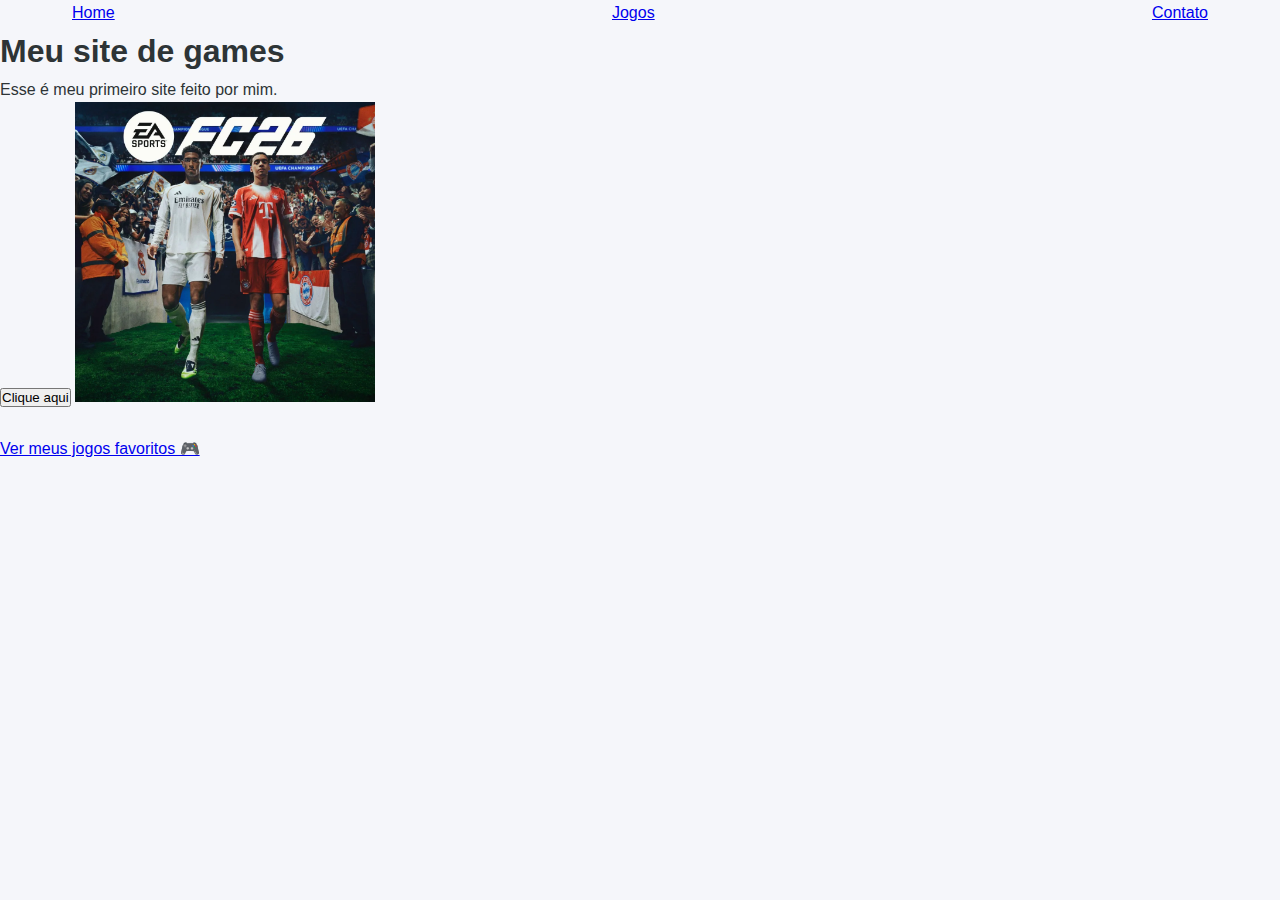
<file: index.html>
<!DOCTYPE html>
<html>
  <head>
    <title>Campos Shop</title>

     <meta name="viewport" content="width=device-width, initial-scale=1.0">
<link rel="stylesheet" href="style.css">

  </head>

  <body>
    <nav>
  <a href="index.html">Home</a>
  <a href="jogos.html">Jogos</a>
  <a href="contato.html">Contato</a>
</nav>

    <h1>Meu site de games</h1>
    <p id="texto">Esse é meu primeiro site feito por mim.</p>
  

    <button onclick="mudarTexto()">Clique aqui</button>

<script>
  let mudou = false;

  function mudarTexto() {
    const texto = document.getElementById("texto");

    if (mudou === false) {
      texto.innerText = "FIFA é um dos meus jogos favoritos ⚽🔥";
      mudou = true;
    } else {
      texto.innerText = "Esse é meu primeiro site feito por mim.";
      mudou = false;
    }
  }
</script>

<body>
      <img src="fifa.jpg" alt="Imagem do jogo" width="300">
    
      <br><br>
<a href="jogos.html">Ver meus jogos favoritos 🎮</a>
</file>
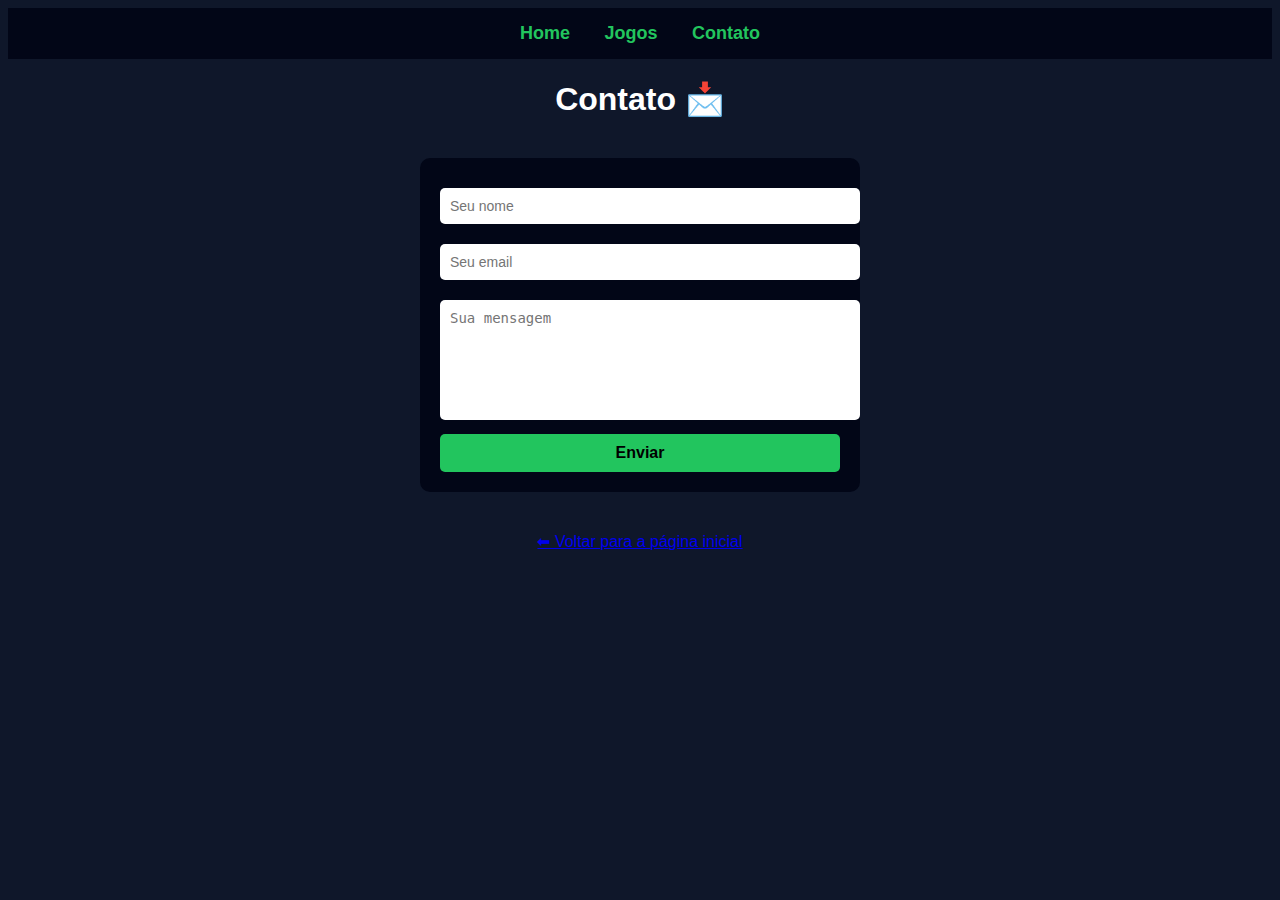
<file: contato.html>
<!DOCTYPE html>
<html>
<head>
  <title>Contato</title>

  <style>
    body {
      background-color: #0f172a;
      color: white;
      font-family: Arial, sans-serif;
      text-align: center;
    }

    nav {
      background-color: #020617;
      padding: 15px;
    }

    nav a {
      margin: 0 15px;
      color: #22c55e;
      text-decoration: none;
      font-weight: bold;
      font-size: 18px;
    }

    nav a:hover {
      text-decoration: underline;
    }

    .container {
      max-width: 400px;
      margin: 40px auto;
      background-color: #020617;
      padding: 20px;
      border-radius: 10px;
    }

    input, textarea {
      width: 100%;
      padding: 10px;
      margin: 10px 0;
      border: none;
      border-radius: 5px;
      font-size: 14px;
    }

    textarea {
      resize: none;
      height: 100px;
    }

    button {
      width: 100%;
      padding: 10px;
      background-color: #22c55e;
      border: none;
      border-radius: 5px;
      font-size: 16px;
      font-weight: bold;
      cursor: pointer;
    }

    button:hover {
      background-color: #16a34a;
    }
  </style>
</head>

<body>

  <nav>
    <a href="index.html">Home</a>
    <a href="jogos.html">Jogos</a>
    <a href="contato.html">Contato</a>
  </nav>

  <h1>Contato 📩</h1>

  <div class="container">
  <form id="formContato">
    <input type="text" id="nome" placeholder="Seu nome" required>
    <input type="email" id="email" placeholder="Seu email" required>
    <textarea id="mensagem" placeholder="Sua mensagem"></textarea>

    <button type="submit">Enviar</button>

    <p id="sucesso" style="display:none; color:#22c55e; margin-top:15px;">
      ✅ Mensagem enviada com sucesso!
    </p>
  </form>
</div>


  <a href="index.html">⬅ Voltar para a página inicial</a>

<script>
  const form = document.getElementById("formContato");
  const mensagemSucesso = document.getElementById("sucesso");

  form.addEventListener("submit", function(event) {
    event.preventDefault(); // impede recarregar a página

    mensagemSucesso.style.display = "block";
    form.reset(); // limpa os campos
  });
</script>

</body>
</html>
</file>
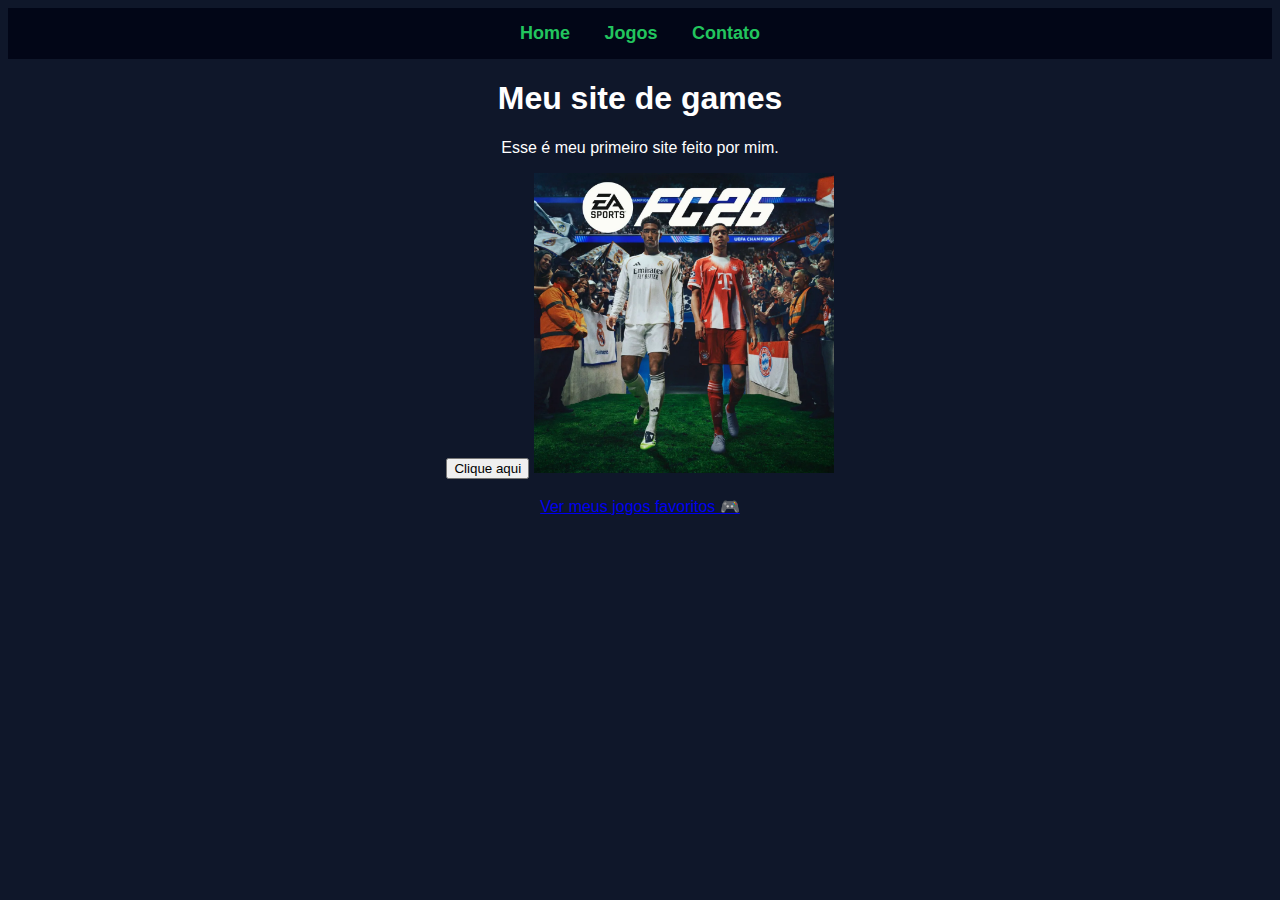
<file: index2.html>
<!DOCTYPE html>
<html>
  <head>
    <title>Campos Shop</title>

    <style>
  body {
    background-color: #0f172a;
    color: white;
    font-family: Arial, sans-serif;
    text-align: center;
  }

  nav {
    background-color: #020617;
    padding: 15px;
  }

  nav a {
    margin: 0 15px;
    color: #22c55e;
    text-decoration: none;
    font-weight: bold;
    font-size: 18px;
  }

  nav a:hover {
    text-decoration: underline;
  }
</style>

    </style>
  </head>

  <body>
    <nav>
  <a href="index.html">Home</a>
  <a href="jogos.html">Jogos</a>
  <a href="contato.html">Contato</a>
</nav>

    <h1>Meu site de games</h1>
    <p id="texto">Esse é meu primeiro site feito por mim.</p>
  

    <button onclick="mudarTexto()">Clique aqui</button>

<script>
  let mudou = false;

  function mudarTexto() {
    const texto = document.getElementById("texto");

    if (mudou === false) {
      texto.innerText = "FIFA é um dos meus jogos favoritos ⚽🔥";
      mudou = true;
    } else {
      texto.innerText = "Esse é meu primeiro site feito por mim.";
      mudou = false;
    }
  }
</script>

<body>
      <img src="fifa.jpg" alt="Imagem do jogo" width="300">
    
      <br><br>
<a href="jogos.html">Ver meus jogos favoritos 🎮</a>
</file>
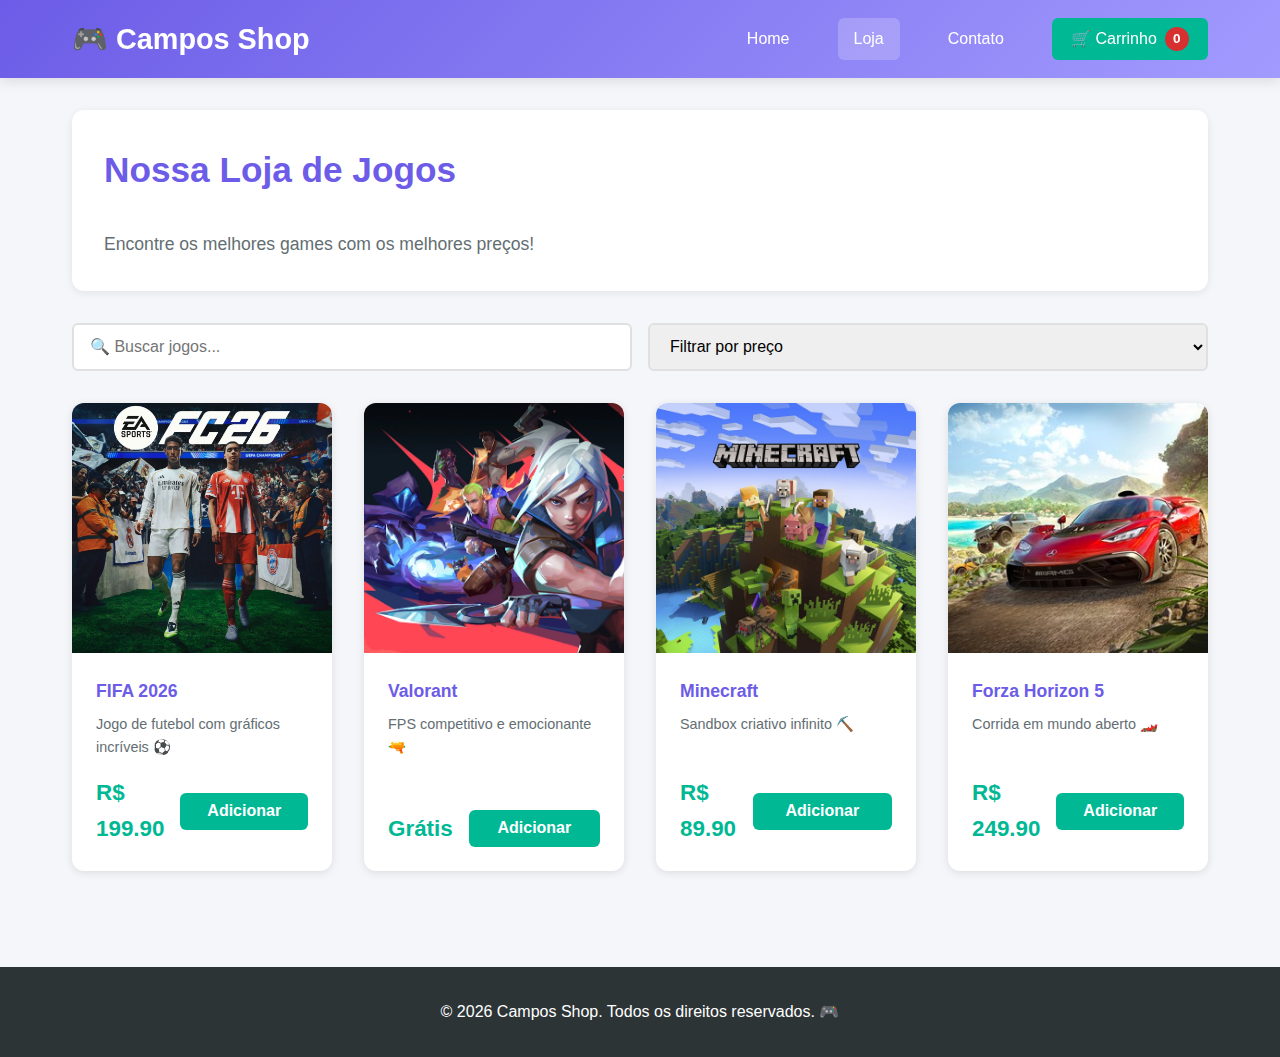
<file: jogos.html>
<!DOCTYPE html>
<html>
<head>
  <title>Loja - Campos Shop</title>
  <meta name="viewport" content="width=device-width, initial-scale=1.0">
  <link rel="stylesheet" href="style.css">
</head>

<body>
  <header>
    <nav>
      <div class="nav-brand">🎮 Campos Shop</div>
      <div class="nav-links">
        <a href="index.html">Home</a>
        <a href="jogos.html" class="active">Loja</a>
        <a href="contato.html">Contato</a>
        <a href="#" class="cart-link" onclick="toggleCarrinho(); return false;">
          🛒 Carrinho <span class="cart-count" id="cartCount">0</span>
        </a>
      </div>
    </nav>
  </header>

  <main>
    <section class="shop-header">
      <h1>Nossa Loja de Jogos</h1>
      <p>Encontre os melhores games com os melhores preços!</p>
    </section>

    <section class="filters">
      <input type="text" id="searchInput" placeholder="🔍 Buscar jogos..." onkeyup="filtrarProdutos()">
      <select id="filterPrice" onchange="filtrarProdutos()">
        <option value="">Filtrar por preço</option>
        <option value="free">Grátis</option>
        <option value="0-100">R$ 0 - R$ 100</option>
        <option value="100-250">R$ 100 - R$ 250</option>
        <option value="250+">Acima de R$ 250</option>
      </select>
    </section>

    <div class="products-grid" id="productsList">
      <!-- Produtos serão carregados aqui via JavaScript -->
    </div>
  </main>

  <!-- Carrinho Flutuante -->
  <div id="carrinho-modal" class="carrinho-modal hidden">
    <div class="carrinho-content">
      <div class="carrinho-header">
        <h2>Seu Carrinho</h2>
        <button onclick="toggleCarrinho()" class="close-btn">✕</button>
      </div>
      <div id="carrinho-items" class="carrinho-items">
        <!-- Itens serão adicionados aqui -->
      </div>
      <div class="carrinho-footer">
        <div class="total">
          <strong>Total: R$ <span id="totalPreco">0.00</span></strong>
        </div>
        <button onclick="finalizarCompra()" class="btn-checkout">Finalizar Compra</button>
        <button onclick="limparCarrinho()" class="btn-clear">Limpar Carrinho</button>
      </div>
    </div>
  </div>

  <footer>
    <p>&copy; 2026 Campos Shop. Todos os direitos reservados. 🎮</p>
  </footer>

  <script src="carrinho.js"></script>
  <script>
    // Base de dados de produtos
    const produtos = [
      { id: 1, nome: 'FIFA 2026', preco: 199.90, imagem: 'fifa.jpg', descricao: 'Jogo de futebol com gráficos incríveis ⚽', categoria: 'esportes' },
      { id: 2, nome: 'Valorant', preco: 0, imagem: 'valorant.jpg', descricao: 'FPS competitivo e emocionante 🔫', categoria: 'fps' },
      { id: 3, nome: 'Minecraft', preco: 89.90, imagem: 'minecraft.jpg', descricao: 'Sandbox criativo infinito ⛏️', categoria: 'sandbox' },
      { id: 4, nome: 'Forza Horizon 5', preco: 249.90, imagem: 'forza.jpg', descricao: 'Corrida em mundo aberto 🏎️', categoria: 'corrida' }
    ];

    function renderizarProdutos(lista = produtos) {
      const container = document.getElementById('productsList');
      container.innerHTML = '';
      
      if (lista.length === 0) {
        container.innerHTML = '<p style="grid-column: 1/-1; text-align: center; padding: 40px;">Nenhum produto encontrado :(</p>';
        return;
      }

      lista.forEach(produto => {
        const card = document.createElement('div');
        card.className = 'product-card';
        card.innerHTML = `
          <div class="product-image">
            <img src="${produto.imagem}" alt="${produto.nome}">
          </div>
          <div class="product-info">
            <h3>${produto.nome}</h3>
            <p>${produto.descricao}</p>
            <div class="product-footer">
              <span class="price">${produto.preco === 0 ? 'Grátis' : 'R$ ' + produto.preco.toFixed(2)}</span>
              <button onclick="adicionarCarrinho('${produto.nome}', ${produto.preco})" class="btn-add">Adicionar</button>
            </div>
          </div>
        `;
        container.appendChild(card);
      });
    }

    function filtrarProdutos() {
      const search = document.getElementById('searchInput').value.toLowerCase();
      const priceFilter = document.getElementById('filterPrice').value;

      let filtered = produtos.filter(p => {
        const matchSearch = p.nome.toLowerCase().includes(search) || p.descricao.toLowerCase().includes(search);
        
        let matchPrice = true;
        if (priceFilter === 'free') matchPrice = p.preco === 0;
        else if (priceFilter === '0-100') matchPrice = p.preco > 0 && p.preco <= 100;
        else if (priceFilter === '100-250') matchPrice = p.preco > 100 && p.preco <= 250;
        else if (priceFilter === '250+') matchPrice = p.preco > 250;
        
        return matchSearch && matchPrice;
      });

      renderizarProdutos(filtered);
    }

    // Carregar produtos na inicialização
    renderizarProdutos();
  </script>

</body>
</html>
</file>
<file: style.css>
* {
  margin: 0;
  padding: 0;
  box-sizing: border-box;
}

:root {
  --primary-color: #6c5ce7;
  --secondary-color: #00b894;
  --danger-color: #d63031;
  --dark-bg: #2d3436;
  --light-bg: #f5f6fa;
  --text-dark: #2d3436;
  --text-light: #636e72;
  --border-radius: 12px;
  --transition: all 0.3s ease;
}

body {
  font-family: 'Segoe UI', Tahoma, Geneva, Verdana, sans-serif;
  background-color: var(--light-bg);
  color: var(--text-dark);
  line-height: 1.6;
}

/* HEADER E NAVEGAÇÃO */
header {
  background: linear-gradient(135deg, var(--primary-color), #a29bfe);
  color: white;
  padding: 1rem 0;
  position: sticky;
  top: 0;
  z-index: 100;
  box-shadow: 0 4px 12px rgba(0, 0, 0, 0.1);
}

nav {
  max-width: 1200px;
  margin: 0 auto;
  padding: 0 2rem;
  display: flex;
  justify-content: space-between;
  align-items: center;
  flex-wrap: wrap;
  gap: 2rem;
}

.nav-brand {
  font-size: 1.8rem;
  font-weight: bold;
  white-space: nowrap;
}

.nav-links {
  display: flex;
  gap: 2rem;
  align-items: center;
  flex-wrap: wrap;
}

.nav-links a {
  color: white;
  text-decoration: none;
  padding: 0.5rem 1rem;
  border-radius: 6px;
  transition: var(--transition);
  font-weight: 500;
}

.nav-links a:hover,
.nav-links a.active {
  background-color: rgba(255, 255, 255, 0.2);
}

.cart-link {
  background-color: var(--secondary-color);
  padding: 0.5rem 1.2rem !important;
  border-radius: 20px;
  display: flex;
  align-items: center;
  gap: 0.5rem;
  font-weight: bold;
}

.cart-count {
  background-color: var(--danger-color);
  color: white;
  border-radius: 50%;
  width: 24px;
  height: 24px;
  display: flex;
  align-items: center;
  justify-content: center;
  font-size: 0.85rem;
  font-weight: bold;
}

/* MAIN */
main {
  max-width: 1200px;
  margin: 0 auto;
  padding: 2rem;
}

/* HERO SECTION */
.hero {
  background: linear-gradient(135deg, var(--primary-color), #a29bfe);
  color: white;
  padding: 4rem 2rem;
  border-radius: var(--border-radius);
  text-align: center;
  margin-bottom: 4rem;
  box-shadow: 0 8px 24px rgba(108, 92, 231, 0.2);
}

.hero h1 {
  font-size: 3rem;
  margin-bottom: 1rem;
  animation: slideDown 0.6s ease;
}

.hero p {
  font-size: 1.2rem;
  margin-bottom: 2rem;
  opacity: 0.95;
}

@keyframes slideDown {
  from {
    opacity: 0;
    transform: translateY(-20px);
  }
  to {
    opacity: 1;
    transform: translateY(0);
  }
}

/* BOTÕES */
.btn-primary,
.btn-add,
.btn-checkout {
  background-color: var(--secondary-color);
  color: white;
  border: none;
  padding: 0.8rem 2rem;
  border-radius: 6px;
  cursor: pointer;
  font-weight: bold;
  transition: var(--transition);
  font-size: 1rem;
}

.btn-primary:hover,
.btn-add:hover,
.btn-checkout:hover {
  background-color: #27ae60;
  transform: translateY(-2px);
  box-shadow: 0 4px 12px rgba(0, 184, 148, 0.3);
}

.btn-primary {
  display: inline-block;
  padding: 1rem 2.5rem;
  font-size: 1.1rem;
  text-decoration: none;
}

.btn-add {
  width: 100%;
  padding: 0.6rem;
}

.btn-clear {
  background-color: #95a5a6;
  color: white;
  border: none;
  padding: 0.8rem 2rem;
  border-radius: 6px;
  cursor: pointer;
  font-weight: bold;
  transition: var(--transition);
}

.btn-clear:hover {
  background-color: #7f8c8d;
}

/* SEÇÕES */
.featured,
.shop-header {
  margin-bottom: 3rem;
}

.featured h2,
.shop-header h1 {
  color: var(--primary-color);
  margin-bottom: 2rem;
  font-size: 2.2rem;
}

.shop-header {
  background: white;
  padding: 2rem;
  border-radius: var(--border-radius);
  box-shadow: 0 2px 8px rgba(0, 0, 0, 0.08);
  margin-bottom: 2rem;
}

.shop-header p {
  color: var(--text-light);
  font-size: 1.1rem;
}

/* FILTROS */
.filters {
  display: flex;
  gap: 1rem;
  margin-bottom: 2rem;
  flex-wrap: wrap;
}

.filters input,
.filters select {
  padding: 0.8rem 1rem;
  border: 2px solid #e0e0e0;
  border-radius: 6px;
  font-size: 1rem;
  transition: var(--transition);
  flex: 1;
  min-width: 200px;
}

.filters input:focus,
.filters select:focus {
  outline: none;
  border-color: var(--primary-color);
  box-shadow: 0 0 0 3px rgba(108, 92, 231, 0.1);
}

/* GRID DE PRODUTOS */
.products-grid {
  display: grid;
  grid-template-columns: repeat(auto-fill, minmax(250px, 1fr));
  gap: 2rem;
}

.product-card {
  background: white;
  border-radius: var(--border-radius);
  overflow: hidden;
  box-shadow: 0 2px 8px rgba(0, 0, 0, 0.1);
  transition: var(--transition);
  display: flex;
  flex-direction: column;
}

.product-card:hover {
  transform: translateY(-8px);
  box-shadow: 0 12px 24px rgba(0, 0, 0, 0.15);
}

.product-image {
  width: 100%;
  height: 250px;
  overflow: hidden;
  background-color: #f0f0f0;
}

.product-image img {
  width: 100%;
  height: 100%;
  object-fit: cover;
  transition: var(--transition);
}

.product-card:hover .product-image img {
  transform: scale(1.05);
}

.product-info {
  padding: 1.5rem;
  display: flex;
  flex-direction: column;
  flex: 1;
}

.product-info h3 {
  color: var(--primary-color);
  margin-bottom: 0.5rem;
  font-size: 1.1rem;
}

.product-info p {
  color: var(--text-light);
  margin-bottom: 1rem;
  flex: 1;
  font-size: 0.9rem;
}

.product-footer {
  display: flex;
  justify-content: space-between;
  align-items: center;
  gap: 1rem;
  margin-top: auto;
}

.price {
  font-size: 1.4rem;
  font-weight: bold;
  color: var(--secondary-color);
}

/* CARRINHO MODAL */
.carrinho-modal {
  position: fixed;
  top: 0;
  left: 0;
  right: 0;
  bottom: 0;
  background-color: rgba(0, 0, 0, 0.6);
  display: flex;
  align-items: flex-end;
  z-index: 1000;
  animation: slideUp 0.3s ease;
}

.carrinho-modal.hidden {
  display: none;
}

@keyframes slideUp {
  from {
    transform: translateY(100%);
  }
  to {
    transform: translateY(0);
  }
}

.carrinho-content {
  background: white;
  width: 100%;
  max-width: 500px;
  max-height: 90vh;
  border-radius: 12px 12px 0 0;
  display: flex;
  flex-direction: column;
  box-shadow: 0 -4px 20px rgba(0, 0, 0, 0.2);
}

.carrinho-header {
  display: flex;
  justify-content: space-between;
  align-items: center;
  padding: 1.5rem;
  border-bottom: 2px solid var(--light-bg);
}

.carrinho-header h2 {
  color: var(--primary-color);
}

.close-btn {
  background: none;
  border: none;
  font-size: 1.5rem;
  cursor: pointer;
  color: var(--text-light);
  transition: var(--transition);
}

.close-btn:hover {
  color: var(--text-dark);
}

.carrinho-items {
  flex: 1;
  overflow-y: auto;
  padding: 1rem;
}

.cart-item {
  display: flex;
  justify-content: space-between;
  align-items: center;
  padding: 1rem;
  background-color: var(--light-bg);
  border-radius: 6px;
  margin-bottom: 0.8rem;
}

.cart-item-info {
  flex: 1;
}

.cart-item-name {
  font-weight: bold;
  color: var(--primary-color);
  margin-bottom: 0.3rem;
}

.cart-item-price {
  color: var(--text-light);
  font-size: 0.9rem;
}

.cart-item-actions {
  display: flex;
  gap: 0.5rem;
  align-items: center;
}

.quantity-btn {
  background-color: var(--primary-color);
  color: white;
  border: none;
  width: 30px;
  height: 30px;
  border-radius: 4px;
  cursor: pointer;
  font-weight: bold;
  transition: var(--transition);
}

.quantity-btn:hover {
  background-color: #5f3dc4;
}

.quantity-display {
  min-width: 30px;
  text-align: center;
  font-weight: bold;
}

.remove-btn {
  background-color: var(--danger-color);
  color: white;
  border: none;
  padding: 0.3rem 0.8rem;
  border-radius: 4px;
  cursor: pointer;
  font-size: 0.85rem;
  transition: var(--transition);
}

.remove-btn:hover {
  background-color: #c92a2a;
}

.cart-item.empty {
  text-align: center;
  padding: 2rem;
  background-color: transparent;
  margin: 0;
  color: var(--text-light);
}

.carrinho-footer {
  padding: 1.5rem;
  border-top: 2px solid var(--light-bg);
  display: flex;
  flex-direction: column;
  gap: 1rem;
}

.total {
  text-align: right;
  font-size: 1.3rem;
  color: var(--primary-color);
  padding: 0.5rem 0;
}

.btn-checkout {
  width: 100%;
}

.btn-clear {
  width: 100%;
}

/* FOOTER */
footer {
  background-color: var(--dark-bg);
  color: white;
  text-align: center;
  padding: 2rem;
  margin-top: 4rem;
}

/* RESPONSIVO */
@media (max-width: 768px) {
  nav {
    flex-direction: column;
    gap: 1rem;
  }

  .nav-links {
    width: 100%;
    justify-content: center;
    gap: 1rem;
  }

  .hero h1 {
    font-size: 2rem;
  }

  .products-grid {
    grid-template-columns: repeat(auto-fill, minmax(200px, 1fr));
    gap: 1rem;
  }

  .product-image {
    height: 180px;
  }

  .filters {
    flex-direction: column;
  }

  .filters input,
  .filters select {
    min-width: 100%;
  }

  .carrinho-content {
    max-width: 100%;
  }

  main {
    padding: 1rem;
  }
}

@media (max-width: 480px) {
  .hero h1 {
    font-size: 1.5rem;
  }

  .products-grid {
    grid-template-columns: 1fr;
  }

  .product-footer {
    flex-direction: column;
  }

  .btn-add {
    width: 100%;
  }

  .nav-brand {
    font-size: 1.3rem;
  }

  .nav-links {
    gap: 0.5rem;
  }

  .nav-links a {
    padding: 0.4rem 0.8rem;
    font-size: 0.9rem;
  }
}
</file>
